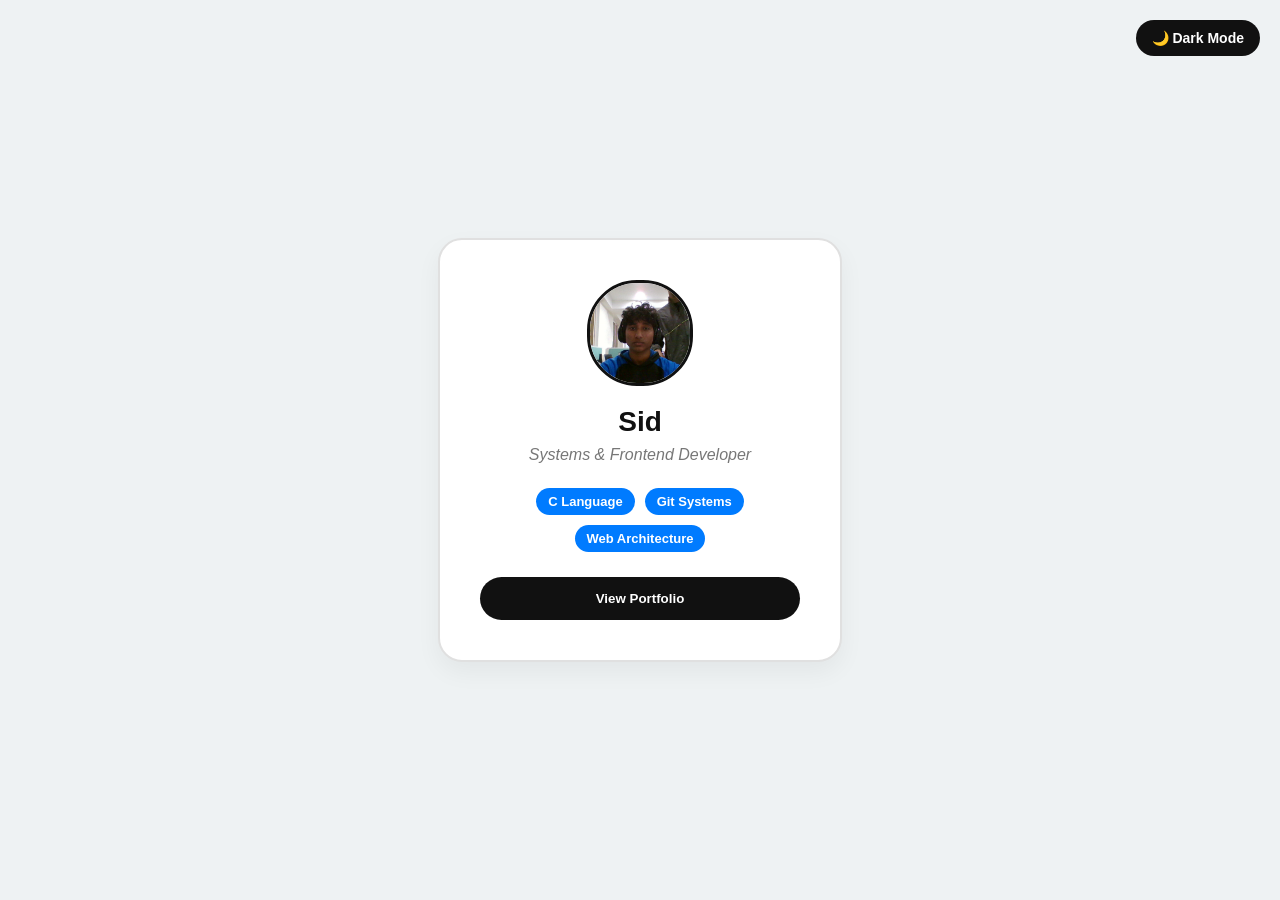
<file: index.html>
<!DOCTYPE html>
<html>
<head>
    <link rel="stylesheet" href="./style.css">
</head>
<body>
    <button class="theme-toggle" id="theme-btn">🌙 Dark Mode</button>

    <div class="card">
        <img class="avatar" src="./me.jpg" alt="Sid Profile Picture">
        <h1>Sid</h1>
        <p>Systems & Frontend Developer</p>
        
        <div class="skills-container">
            <span class="skill-chip">C Language</span>
            <span class="skill-chip">Git Systems</span>
            <span class="skill-chip">Web Architecture</span>
        </div>

        <button id="portfolio-btn" style="margin-top: 25px;">View Portfolio</button>
    </div>

    <script>
        document.getElementById("portfolio-btn").addEventListener("click", () => {
            window.location.href = "./about.html";
        });
    </script>
    <script src="./theme.js"></script>
</body>
</html>
</file>
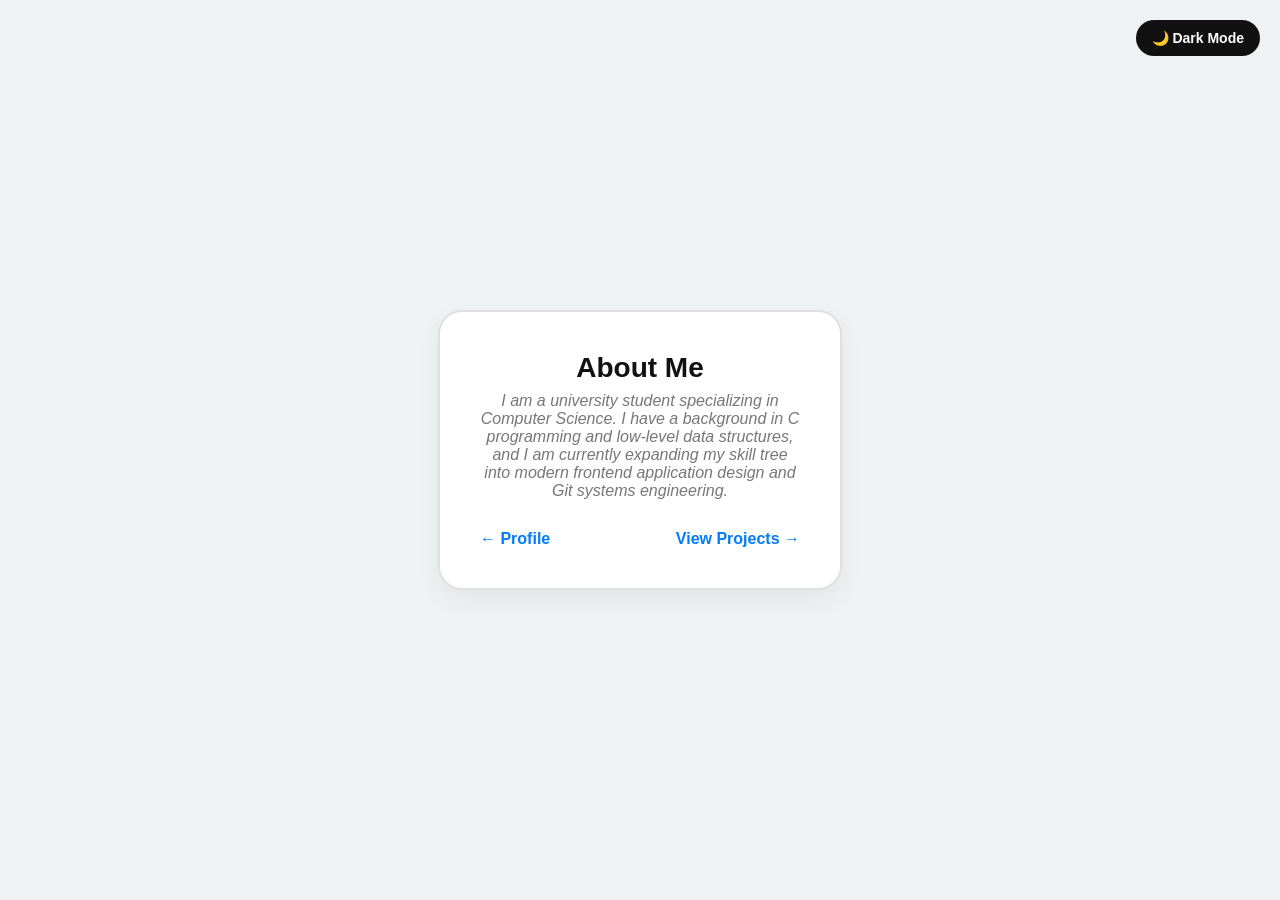
<file: about.html>
<!DOCTYPE html>
<html>
<head>
    <link rel="stylesheet" href="./style.css">
</head>
<body>
    <button class="theme-toggle" id="theme-btn">🌙 Dark Mode</button>

    <div class="card">
        <h1>About Me</h1>
        <p>I am a university student specializing in Computer Science. I have a background in C programming and low-level data structures, and I am currently expanding my skill tree into modern frontend application design and Git systems engineering.</p>
        
        <div class="nav-links">
            <a class="link" href="./index.html">&larr; Profile</a>
            <a class="link" href="./projects.html">View Projects &rarr;</a>
        </div>
    </div>

    <script src="./theme.js"></script>
</body>
</html>
</file>
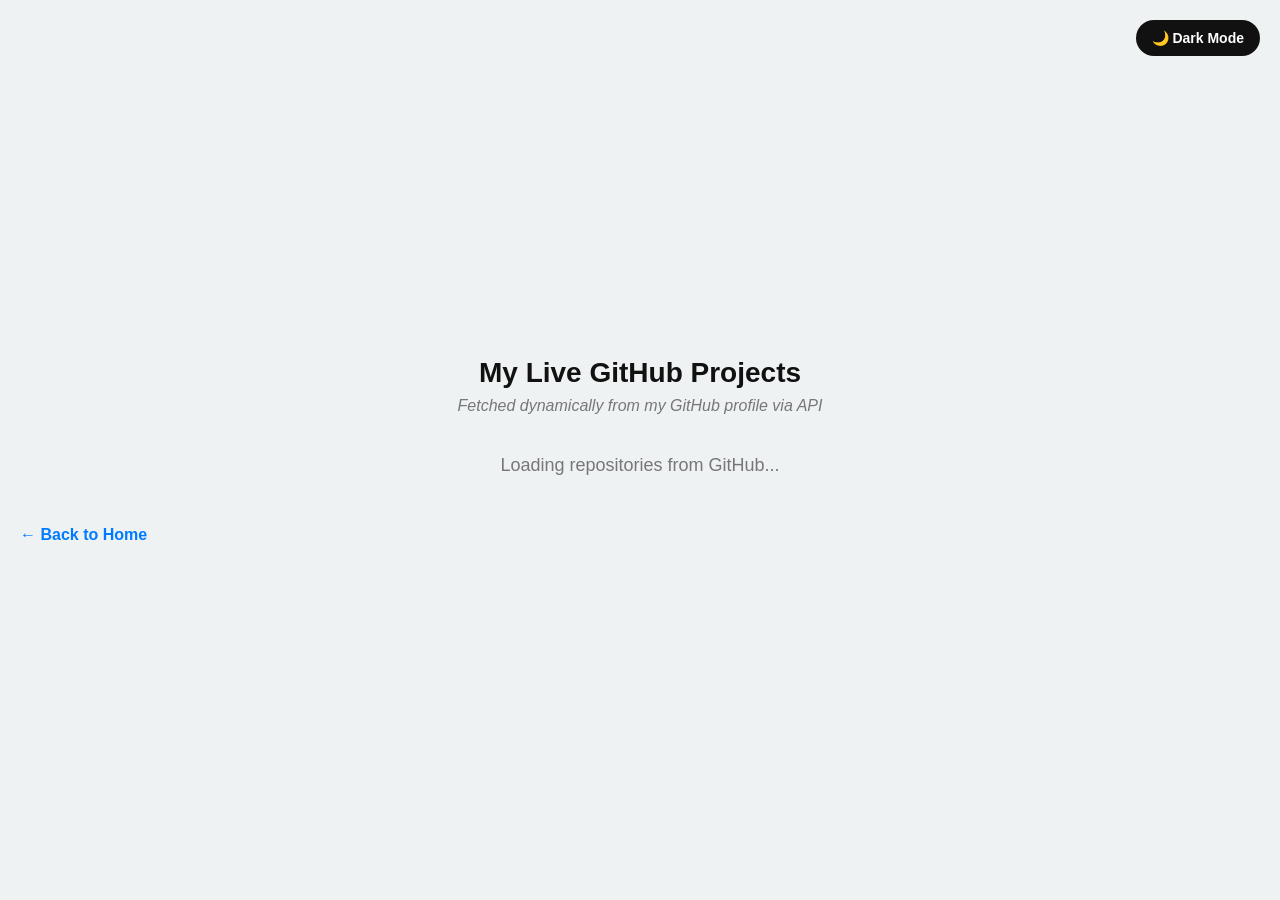
<file: projects.html>
<!DOCTYPE html>
<html>
<head>
    <link rel="stylesheet" href="./style.css">
</head>
<body>
    <button class="theme-toggle" id="theme-btn">🌙 Dark Mode</button>

    <h1>My Live GitHub Projects</h1>
    <p style="color: var(--sub-text); margin-bottom: 40px; font-style: italic;">Fetched dynamically from my GitHub profile via API</p>

    <div id="loading" style="color: var(--sub-text); font-size: 18px;">Loading repositories from GitHub...</div>
    <div class="project-grid" id="repo-container"></div>

    <a class="nav-link" href="./index.html">&larr; Back to Home</a>

    <script>
        const container = document.getElementById("repo-container");
        const loadingText = document.getElementById("loading");

        fetch("https://api.github.com/users/Sid08M/repos")
            .then(response => response.json())
            .then(repos => {
                loadingText.style.display = "none";
                repos.forEach(repo => {
                    if (!repo.fork) {
                        const cardHtml = `
                            <div class="project-card">
                                <div>
                                    <h3>${repo.name.replace(/-/g, " ")}</h3>
                                    <p>${repo.description ? repo.description : "No description provided yet."}</p>
                                </div>
                                <a class="repo-link" href="${repo.html_url}" target="_blank">View Source Code &rarr;</a>
                            </div>
                        `;
                        container.innerHTML += cardHtml;
                    }
                });
            });
    </script>
    <script src="./theme.js"></script>
</body>
</html>
</file>
<file: style.css>
/* =======================================================
   GLOBAL VARIABLES & STATES
   ======================================================= */
:root {
    --bg-color: #eef2f3;
    --card-bg: #ffffff;
    --text-color: #111111;
    --sub-text: #777777;
    --border-color: #e0e0e0;
    --btn-bg: #111111;
    --btn-text: #ffffff;
}

[data-theme="dark"] {
    --bg-color: #121212;
    --card-bg: #1e1e1e;
    --text-color: #f0f0f0;
    --sub-text: #aaaaaa;
    --border-color: #333333;
    --btn-bg: #ffffff;
    --btn-text: #111111;
}

/* =======================================================
   SHARED MASTER LAYOUTS
   ======================================================= */
body { 
    font-family: Arial, sans-serif; 
    background: var(--bg-color); 
    color: var(--text-color);
    display: flex; 
    flex-direction: column;
    justify-content: center; 
    align-items: center; 
    min-height: 100vh; 
    margin: 0;
    padding: 20px;
    box-sizing: border-box;
    transition: background 0.3s ease, color 0.3s ease;
}

.card { 
    background: var(--card-bg); 
    padding: 40px; 
    border-radius: 24px; 
    box-shadow: 0 10px 25px rgba(0,0,0,0.05); 
    text-align: center; 
    width: 320px; 
    border: 2px solid var(--border-color); 
    transition: background 0.3s ease, border 0.3s ease;
}

.avatar { width: 100px; height: 100px; border-radius: 50px; object-fit: cover; border: 3px solid var(--text-color); margin-bottom: 16px; }
h1 { color: var(--text-color); margin: 0 0 8px 0; font-size: 28px; }
p { color: var(--sub-text); margin: 0 0 24px 0; font-size: 16px; font-style: italic; }

button { 
    background: var(--btn-bg); 
    color: var(--btn-text); 
    border: none; 
    padding: 14px 20px; 
    border-radius: 50px; 
    font-weight: bold; 
    cursor: pointer; 
    width: 100%; 
    transition: 0.2s ease; 
}
button:hover { opacity: 0.8; transform: scale(1.02); }

.theme-toggle {
    position: absolute;
    top: 20px;
    right: 20px;
    width: auto;
    padding: 10px 16px;
    font-size: 14px;
}

.nav-links, .nav-link { display: flex; justify-content: space-between; margin-top: 30px; width: 100%; box-sizing: border-box; }
.link, .nav-link { color: #007bff; text-decoration: none; font-weight: bold; }
.link:hover, .nav-link:hover { text-decoration: underline; }

/* Projects Specific Layouts */
.project-grid { display: flex; flex-wrap: wrap; gap: 24px; justify-content: center; max-width: 1000px; width: 100%; margin-top: 20px; }
.project-card { background: var(--card-bg); padding: 24px; border-radius: 16px; border: 2px solid var(--border-color); width: 280px; box-shadow: 0 4px 12px rgba(0,0,0,0.02); display: flex; flex-direction: column; justify-content: space-between; text-align: left; }
.project-card h3 { margin: 0 0 10px 0; color: var(--text-color); font-size: 20px; text-transform: capitalize; }
.project-card p { margin: 0 0 20px 0; color: var(--sub-text); font-size: 14px; line-height: 1.5; }
.repo-link { display: inline-block; color: #007bff; text-decoration: none; font-weight: bold; font-size: 14px; }
.tag-list { list-style: none; padding: 0; display: flex; gap: 8px; margin: 0; }
.tag-list li { background: var(--border-color); color: var(--text-color); padding: 4px 10px; border-radius: 4px; font-size: 12px; font-weight: bold; }
/* Skills Layout Variant */
.skills-container { display: flex; gap: 10px; justify-content: center; margin-top: 20px; flex-wrap: wrap; }
.skill-chip { background: #007bff; color: white; padding: 6px 12px; border-radius: 20px; font-size: 13px; font-weight: bold; }
</file>
